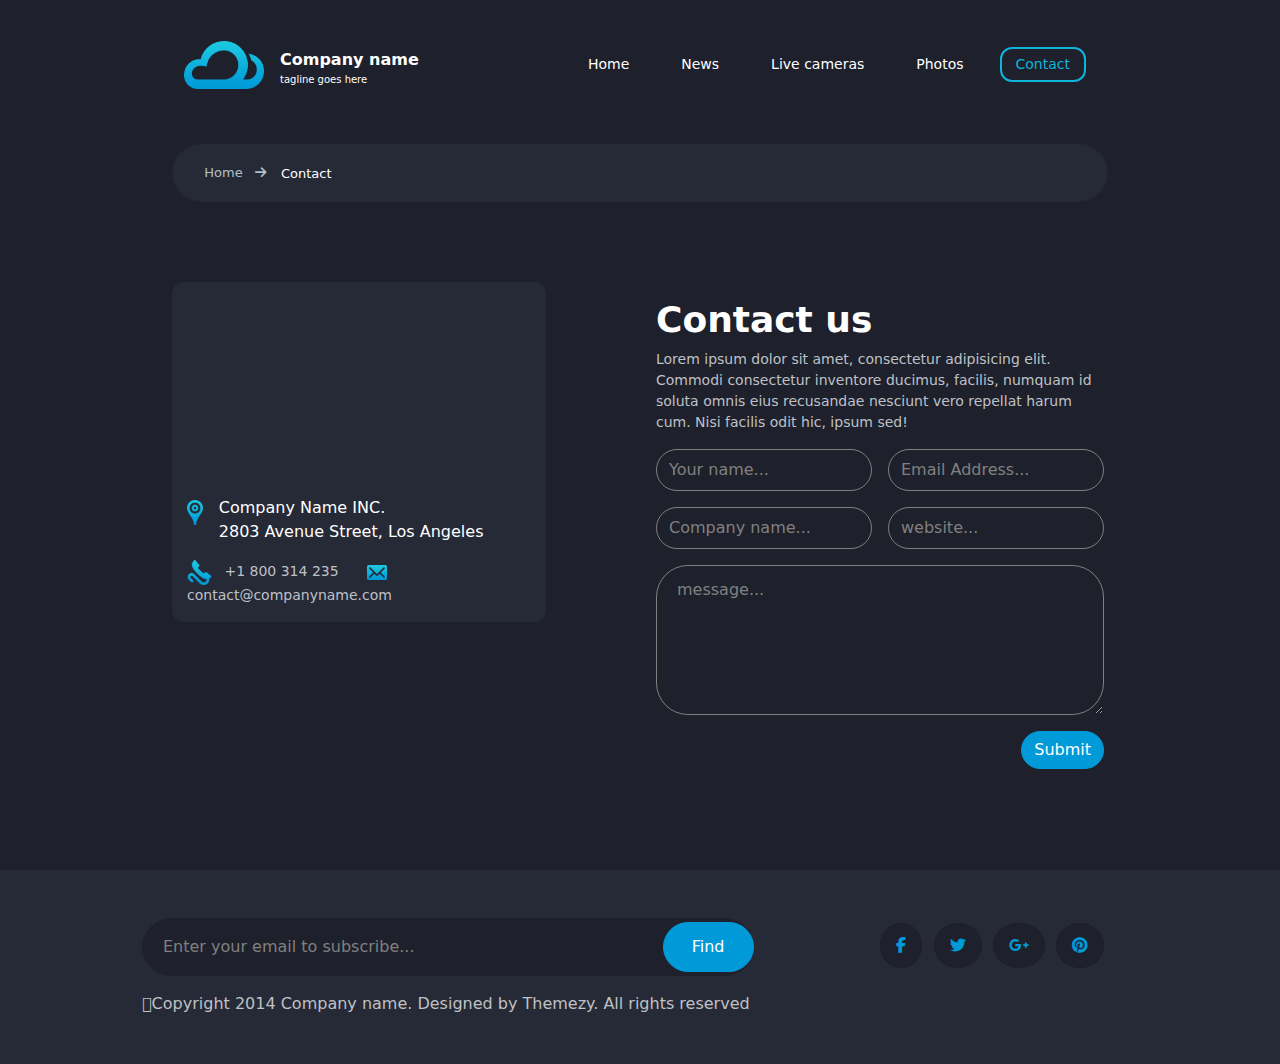
<file: contact.html>
<!DOCTYPE html>
<html lang="en">
  <head>
    <meta charset="UTF-8" />
    <meta name="viewport" content="width=device-width, initial-scale=1.0" />
    <link rel="stylesheet" href="style/bootstrap.min.css" />
    <link rel="stylesheet" href="style/contact.css" />
    <link rel="stylesheet" href="style/all.min.css" />

    <title>Document</title>
  </head>
  <body>
    <div class="contact" style="height: 100vh;">
      <div class="container w-75">
        <!--            navbar         -->

        <nav class="homenavbar navbar navbar-expand-lg navbar-light">
          <div class="container-fluid">
            <a class="navbarlogo navbar-brand" href="#"
              ><img src="images/logo@2x.png" width="80px" alt="logo"
            /></a>
            <a href="#">Company name <span>tagline goes here</span></a>

            <button
              class="navbar-toggler"
              type="button"
              data-bs-toggle="collapse"
              data-bs-target="#navbarSupportedContent"
              aria-controls="navbarSupportedContent"
              aria-expanded="false"
              aria-label="Toggle navigation"
            >
              <span class="navbar-toggler-icon"></span>
            </button>

            <div class="collapse navbar-collapse" id="navbarSupportedContent">
              <ul class="navbar-nav ms-auto mb-2 mb-lg-0">
                <li class="nav-item">
                  <a class=" nav-link" aria-current="page" href="#" id="homelink"
                    >Home</a
                  >
                </li>
                <li class="nav-item">
                  <a class="nav-link" aria-current="page" href="#">News</a>
                </li>

                <li class="nav-item">
                  <a class="nav-link" aria-current="page" href="#"
                    >Live cameras</a
                  >
                </li>

                <li class="nav-item">
                  <a class="nav-link" aria-current="page" href="#">Photos</a>
                </li>

                <li class="nav-item">
                  <a class="navbaractive nav-link" aria-current="page" href="#">Contact</a>
                </li>
              </ul>
            </div>
          </div>
        </nav>

        <!-- input -->

        <div
          class="location_input position-relative input-group w-100 m-auto mb-3"
        >
          <input
            type="text"
            class="contact_input form-control p-3 rounded-pill"
            aria-label="Recipient's username"
            aria-describedby="button-addon2"
          />
          <a
            href="#"
            class="position_element_color position-absolute top-50 start-0 translate-middle ps-8"
            >Home

            <i class="position-relative ps-2 fa-solid fa-arrow-right"></i>
          </a>
          <span class="position-absolute">contact</span>
        </div>


<!-- contact body -->



<div class="contact_body">

  <div class="row pt-6">
    <div class="google_location col-6  text-white ">
    
<div class="box border-5 d-flex align-content-end" >

<address class="d-flex flex-wrap flex-column justify-content-end">
  <div class="company_address  d-flex ">
<div class="img pt-1"><img src="images/icon-marker@2x.png" height="25px" class="d-block" alt="location_icon"></div>
  <p class="ps-3">Company Name INC.<br/>
2803 Avenue Street, Los Angeles</p>
  </div>


  <div class="contact_us">
    <a href="#" class="gray_color"> <img src="images/icon-phone@2x.png" alt="phone icon" class="me-2" height="25px"> +1 800 314 235</a>
    <a href="#" class="gray_color"><img src="images/icon-envelope@2x.png" class="ms-4 me-2" height="15px" alt="email icon"> contact@companyname.com</a>
  </div>

</address>

</div>

    </div>



    <div class="contact_us col-6  text-white p-3" style="height: 60vh;">
  
<h2 class="p-0">Contact us</h2>

<p class="gray_color">Lorem ipsum dolor sit amet, consectetur adipisicing elit. Commodi consectetur inventore ducimus, facilis, numquam id soluta omnis eius recusandae nesciunt vero  repellat harum cum. Nisi facilis odit hic, ipsum sed!</p>

<div class="contact_form">

<form class="row g-3">

  <div class="col-md-6">
    <input type="text" class="form-control p-2 rounded-5" id="inputname" placeholder="Your name...">
  </div>


  <div class="col-md-6">
    <input type="email" class="form-control p-2 rounded-5" id="inputemail" placeholder="Email Address...">
  </div>


  
  <div class="col-md-6">
    <input type="text" class="form-control p-2 rounded-5" id="inputcompanyname" placeholder="Company name...">
  </div>


  <div class="col-md-6">
    <input type="url" class="form-control p-2 rounded-5" id="inputwebsite" placeholder="website...">
  </div>

  

  <div class="form-floating">
  <textarea class="form-control p-2 rounded-5" placeholder="message..."  id="message" minlength="10" maxlength="100" style="height: 150px"></textarea>
</div>
  
  <div class="col-12">
    <button type="submit" class="rounded-pill btn btn-primary float-end ">Submit</button>
  </div>


</form>
</div>

    </div>





  </div>





</div>

<!-- contact footer -->





</div>


     <div class="footer mt-5 pt-5 pb-5">


       <div class="container">



 <div class="container d-flex flex-wrap justify-content-between">
          <div class="footer_input w-70">


            <div
              class="location_input input-group position-relative w-80 ms-5 mb-3"
            >
              <input
                type="text"
                class="form-control p-3 rounded-pill"
                placeholder="Enter your email to subscribe..."
                aria-label="Recipient's username"
                aria-describedby="button-addon2"
              />
              <button
                class="btn btn-outline-secondary rounded-pill position-absolute top-50 translate-middle-y end-0"
                type="button"
                id="button-addon2"
              >
                Find
              </button>
            </div>
            <span class="copyright fa-copyright ms-5"
              >Copyright 2014 Company name. Designed by Themezy. All rights
              reserved</span
            >
          </div>

          <div class="footer_icons p-3 w-30">
            <a href="#"><i class="fa-brands fa-facebook-f"></i></a>
            <a href="#"><i class="fa-brands fa-twitter"></i></a>
            <a href="#"><i class="fa-brands fa-google-plus-g"></i></a>
            <a href="#"><i class="fa-brands fa-pinterest"></i></a>
          </div>
        </div>








       </div>


      </div>



      </div>
      

    <script src="js/bootstrap.bundle.min.js"></script>
    <script src="js/contact.js"></script>
  </body>
</html>
</file>
<file: style/contact.css>
body{
    box-sizing: border-box;
    padding: 0;
    margin: 0;
    background-color:#1E202B;
}
a{
    text-decoration: none;
}

.gray_color{
  color: #BFC1C8;
}

.w-70{
  width: 70%;
}

.w-30{
width: 30%;
}

.mt-6{
  margin-top: 3.75rem;
}

.w-80{
  width: 80%;
}

.w-85{
  width: 85%;
}

.w-90{
  width: 90%;
}


.position_element_color{
    color: #B1C1C8;
    text-decoration: none;
    font-size:13px;
    font-weight:400;
}

.position_element_color:hover{
    text-decoration:underline;
}

.ps-8{
    padding-left: 8rem;
}

.pt-6{

    padding-top: 4rem;
}

.w-90{
    width: 90%;
}

/*  contact page  */

.contact .homenavbar {
  z-index: 9999;
  padding-block: 35px;
  margin-bottom: 15px;
  position: relative;
}

.contact .homenavbar a {
  text-decoration: none;
  color: white;
  font-size: 16px;
  font-weight: 700;
  padding-top: 6px;
}

.contact .homenavbar a span {
  font-size: 10px;
  font-weight: 300;
  display: block;
}

.contact .homenavbar .nav-item {
  padding-inline: 10px;
}

.contact .homenavbar .nav-link {
  font-size: 14px;
  font-weight: 400;
  transition: all 0.3s;
  padding-block: 5px;
  padding-inline: 14px;
  border: 2px solid transparent;
  border-radius: 12px;
}

/* like active class */
.contact .homenavbar .navbaractive {
  border-color: #0fb4dd;
  color: #0fb4dd;
}

.contact .homenavbar .nav-link:hover {
  padding-block: 5px;
  padding-inline: 14px;
  border: 2px solid #0fb4dd;
  border-radius: 12px;
  color: #0fb4dd;
}


/* input */



.contact .location_input .contact_input{
background-color:#262936;
border:1px solid #262936;
}


.contact .location_input span{
    color: white;
    top: 20px;
    left: 110px;
    text-transform:capitalize;
    font-size: 13px;
    font-weight: 450;
}

.contact .contact_body .google_location {

}

.contact .contact_body .google_location .box{
    
    height: 340px;
    width: 82%;
        background-color: #262936;
        border-radius: 12px;
}

.contact .contact_body .google_location .box address{
   
margin-left: 15px;
margin-top: 6px;

}


.contact .contact_body .contact_us h2{
font-size: 36px;
font-weight: 600;
}

.contact .contact_body .contact_us{
  font-size: 14px;
  font-weight: 350;
}

.contact .contact_body .contact_us .contact_form input{
  background-color: transparent;
     border-color:gray ;
  color: white;
}

.contact .contact_body .contact_us .contact_form input::placeholder{
  color:gray;
  padding-left: 4px;
}

.contact .contact_body .contact_us .contact_form input:focus{
box-shadow: none;
  border: 1.5px solid #009AD8;
}

.contact .contact_body .contact_us .contact_form input:hover{
  border: 1.5px solid #009AD8;
}

.contact .contact_body .contact_us .contact_form textarea{
   background-color: transparent;
   border-color:gray ;
  color: white; 
}

.contact .contact_body .contact_us .contact_form textarea::placeholder{
  color:gray;
  padding-left: 12px;
  padding-top: 6px;
}

.contact .contact_body .contact_us .contact_form textarea:focus{
box-shadow: none;
  border: 1.5px solid #009AD8;
}

.contact .contact_body .contact_us .contact_form textarea:hover{
  border: 1.5px solid #009AD8;
}

.contact .contact_body .contact_us .contact_form button{
color: white;
background-color: #009AD8;
border-color: #009AD8;
padding-inline: 12px;
}




/* footer  */

.contact .footer{
  background-color: #262936;
}

.contact .footer .footer_input input{
  background-color: #1E202B;
  border: 1px solid #1E202B;
  color: white;
}

.contact .footer .footer_input input::placeholder{
  color:gray;
  padding-left: 4px;
}

.contact .footer .footer_input input:focus{
  box-shadow: none;
}

.contact .footer .footer_input button{
  background-color:#009AD8;
  border: 1px solid #009AD8;
  padding: 12px 28px;
  color: white;
  z-index: 99999;
}

.contact .footer .footer_input .copyright{
color: #BFC1C4;
}

.contact .footer .footer_icons a{
text-decoration: none;
color: #009AD8;
border: 1px solid #1E202B  ;
border-radius: 50%;
padding: 12px 15px;
margin-left: 6px;
background-color:#1E202B ;
transition: all 0.3s;
}

.contact .footer .footer_icons a:hover{
color: white;
background-color: #009AD8;
}
</file>
